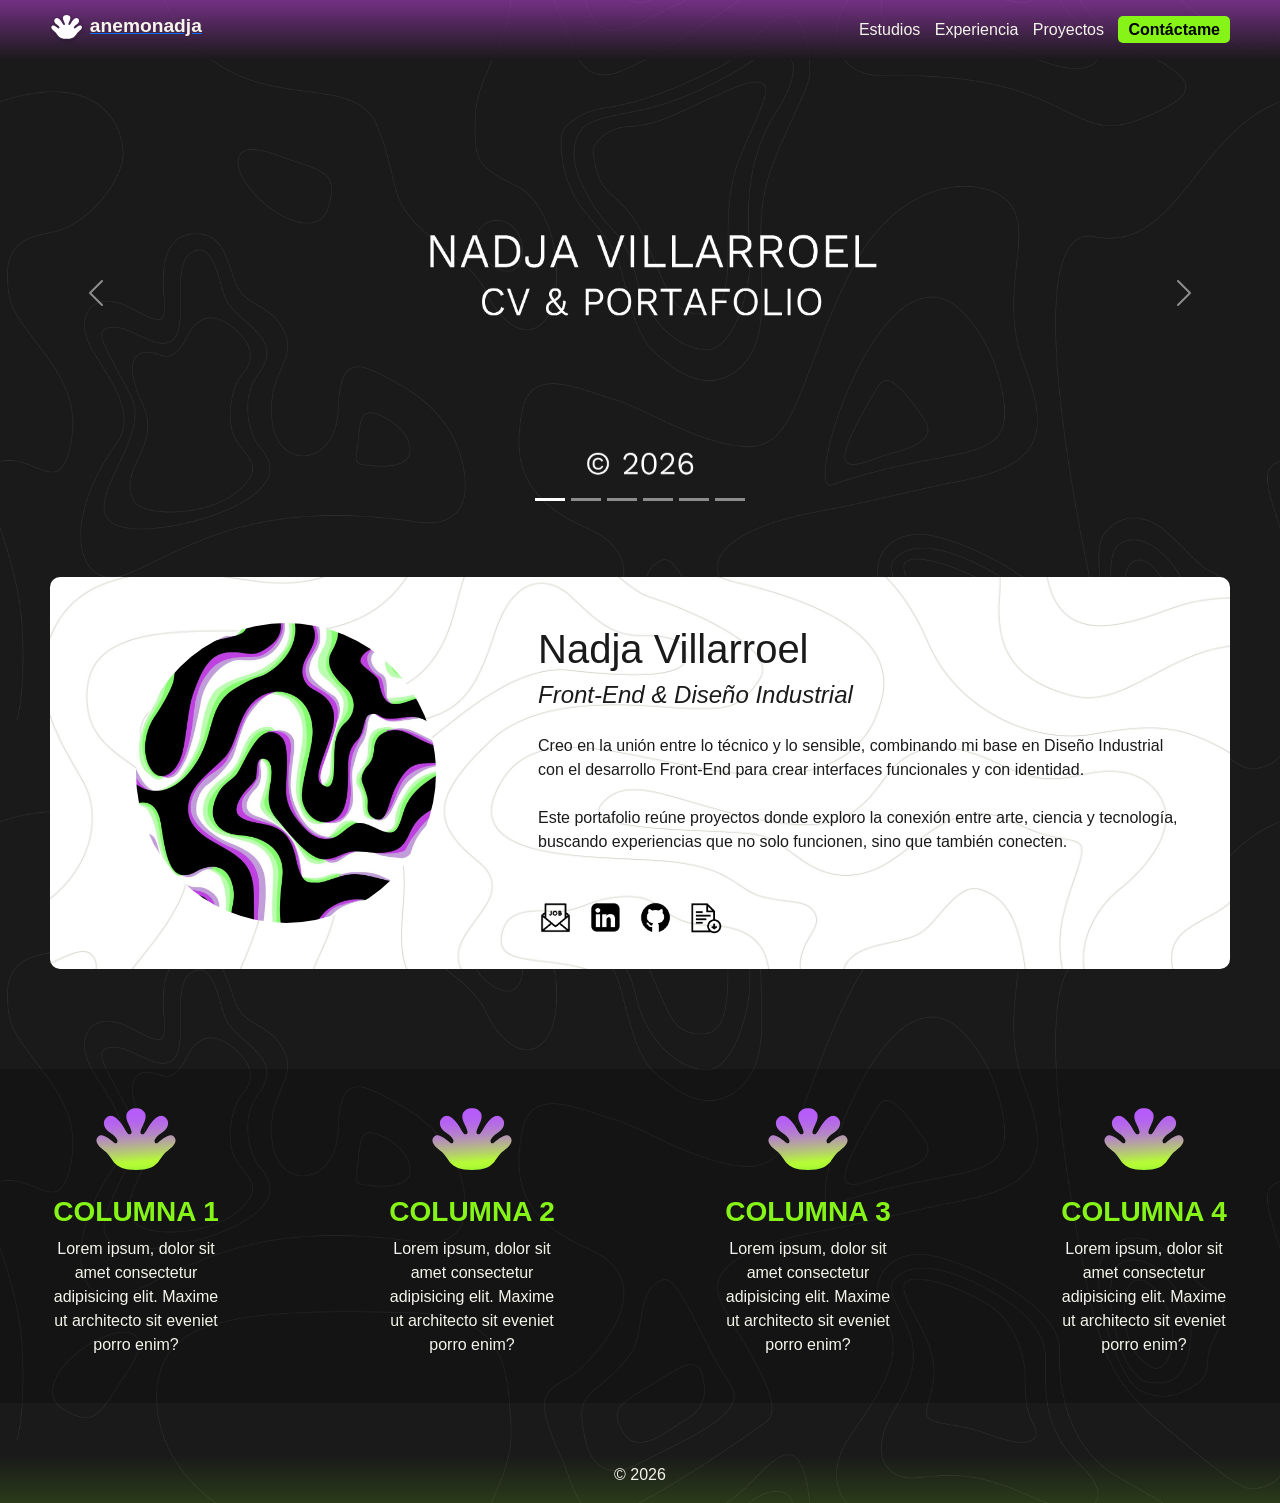
<file: index.html>
<!doctype html>
<html lang="es">
    <head>
        <meta charset="utf-8">
        <meta name="viewport" content="width=device-width, initial-scale=1">
        <link rel="icon" type="img" href="./assets/img/anemonadja-logo.svg">
        <link href="https://cdn.jsdelivr.net/npm/bootstrap@5.3.8/dist/css/bootstrap.min.css" rel="stylesheet" integrity="sha384-sRIl4kxILFvY47J16cr9ZwB07vP4J8+LH7qKQnuqkuIAvNWLzeN8tE5YBujZqJLB" crossorigin="anonymous">
        <link rel="stylesheet" href="./styles.css">
        <title>Portafolio anemonadja</title>
    </head>
    
    <body>
        <header>
            <nav class="navbar">
                <a href="./index.html">
                    <span class="navbar__logo">
                        <img class="logo__img" src="./assets/img/anemonadja-favicon.svg" alt="Logo anemonadja">
                        <h3 class="logo__name">anemonadja</h3>
                    </span>
                </a>
                
                <div class="navbar__links">
                    <a href="./menu/studies.html" class="links__txt">Estudios</a>
                    <a href="./menu/experience.html" class="links__txt">Experiencia</a>
                    <a href="./menu/projects.html" class="links__txt">Proyectos</a>
                    <a href="./menu/contactme.html" class="links__txt--btn">Contáctame</a>
                </div>
            </nav>
        </header>

        <!--Carrusel usando Bootstrap-->
        <article class="hero">
            <div id="carouselExampleIndicators" class="carousel slide">
                <div class="carousel-indicators">
                    <button type="button" data-bs-target="#carouselExampleIndicators" data-bs-slide-to="0" class="active" aria-current="true" aria-label="Slide 1"></button>
                    <button type="button" data-bs-target="#carouselExampleIndicators" data-bs-slide-to="1" aria-label="Slide 2"></button>
                    <button type="button" data-bs-target="#carouselExampleIndicators" data-bs-slide-to="2" aria-label="Slide 3"></button>
                    <button type="button" data-bs-target="#carouselExampleIndicators" data-bs-slide-to="3" aria-label="Slide 4"></button>
                    <button type="button" data-bs-target="#carouselExampleIndicators" data-bs-slide-to="4" aria-label="Slide 5"></button>
                    <button type="button" data-bs-target="#carouselExampleIndicators" data-bs-slide-to="5" aria-label="Slide 6"></button>
                </div>
                <div class="carousel-inner">
                    <div class="carousel-item active">
                    <img src="./assets/img/hero0_nv_png.png" class="d-block w-100" alt="Imagen portada que dice: 'Nadja Villarroel, Portafolio y CV 2026'">
                    </div>
                    <div class="carousel-item">
                    <img src="./assets/img/hero6_nv_png.png" class="d-block w-100" alt="Servicio: Maquetado Digital y código Front-End">
                    </div>
                    <div class="carousel-item">
                    <img src="./assets/img/hero5_nv_png.png" class="d-block w-100" alt="Servicio: Maquetado Físico y Fabricación">
                    </div>
                    <div class="carousel-item">
                    <img src="./assets/img/hero2_nv_png.png" class="d-block w-100" alt="Servicio: Conceptualización">
                    </div>
                    <div class="carousel-item">
                    <img src="./assets/img/hero3_nv_png.png" class="d-block w-100" alt="Servicio: Modelado e impresión 3D. Prototipado.">
                    </div>
                    <div class="carousel-item">
                    <img src="./assets/img/hero4_nv_png.png" class="d-block w-100" alt="Servicio: Creación de Contenido y Redes Sociales">
                    </div>
                </div>
                <button class="carousel-control-prev" type="button" data-bs-target="#carouselExampleIndicators" data-bs-slide="prev">
                    <span class="carousel-control-prev-icon" aria-hidden="true"></span>
                    <span class="visually-hidden">Anterior</span>
                </button>
                <button class="carousel-control-next" type="button" data-bs-target="#carouselExampleIndicators" data-bs-slide="next">
                    <span class="carousel-control-next-icon" aria-hidden="true"></span>
                    <span class="visually-hidden">Siguiente</span>
                </button>
            </div>
        </article>
        
        <main>
            <article class="main__container">
                <div class="container__img">
                    <img class="img__default" src="assets/img/avatar1_nv.jpg" alt="Imagen con motivos psicodélicos que combinan con la estética">
                    <!--<img class="img__default--hover" src="#" alt=""> Esto porque después quiero que al :hover, aparezca otra foto-->
                </div>
                <div class="container__txt">
                    <h1 class="container__txt--mgbtm">Nadja Villarroel</h1>
                    <h4>Front-End & Diseño Industrial</h4>
                    <p>Creo en la unión entre lo técnico y lo sensible, combinando mi base en Diseño Industrial con el desarrollo Front-End para crear interfaces funcionales y con identidad.
                        <br><br>Este portafolio reúne proyectos donde exploro la conexión entre arte, ciencia y tecnología, buscando experiencias que no solo funcionen, sino que también conecten.
                    </p>
                </div>
                <div class="container__icons">
                    <a href="/menú HTML/contactme.html"><img src="assets/img/icon_nv_emailme.png" alt="Ícono de enviar email"></a>
                    <a href="https://www.linkedin.com/in/nadjavillarroel/" target="_blank"><img src="assets/img/icon_nv_linkedin.png" alt="Ícono de linkedin"></a>
                    <a href="https://github.com/anemonadja" target="_blank"><img src="assets/img/icon_nv_github.png" alt="Ícono de github"></a>
                    <a href="/assets/doc/CV_Nadja.pdf" download="Nadja_Villarroel-"><img src="assets/img/icon_nv_cv.png" alt="Ícono de descargar curriculum"></a>
                </div>    
            </article>
        </main>

        <section class="section__features">
            <div class="features__feature">    
                <div class="feature__container">
                    <img src="assets/img/anemonadja-logo.svg" alt="Ícono anemonadja">
                    <h3>COLUMNA 1</h3>
                    <p>Lorem ipsum, dolor sit amet consectetur adipisicing elit. Maxime ut architecto sit eveniet porro enim?</p>
                </div>

                <div class="feature__container">
                    <img src="assets/img/anemonadja-logo.svg" alt="Ícono anemonadja">
                    <h3>COLUMNA 2</h3>
                    <p>Lorem ipsum, dolor sit amet consectetur adipisicing elit. Maxime ut architecto sit eveniet porro enim?</p>
                </div>

                <div class="feature__container">
                    <img src="assets/img/anemonadja-logo.svg" alt="Ícono anemonadja">
                    <h3>COLUMNA 3</h3>
                    <p>Lorem ipsum, dolor sit amet consectetur adipisicing elit. Maxime ut architecto sit eveniet porro enim?</p>
                </div>

                <div class="feature__container">
                    <img src="assets/img/anemonadja-logo.svg" alt="Ícono anemonadja">
                    <h3>COLUMNA 4</h3>
                    <p>Lorem ipsum, dolor sit amet consectetur adipisicing elit. Maxime ut architecto sit eveniet porro enim?</p>
                </div>
            </div>
        </section>

        <footer class="footer">
            <div class="footer__elements">
                <h6>© 2026</h6>
            </div>
        </footer>

    <script src="https://cdn.jsdelivr.net/npm/bootstrap@5.3.8/dist/js/bootstrap.bundle.min.js" integrity="sha384-FKyoEForCGlyvwx9Hj09JcYn3nv7wiPVlz7YYwJrWVcXK/BmnVDxM+D2scQbITxI" crossorigin="anonymous"></script>
    </body>
</html>
</file>
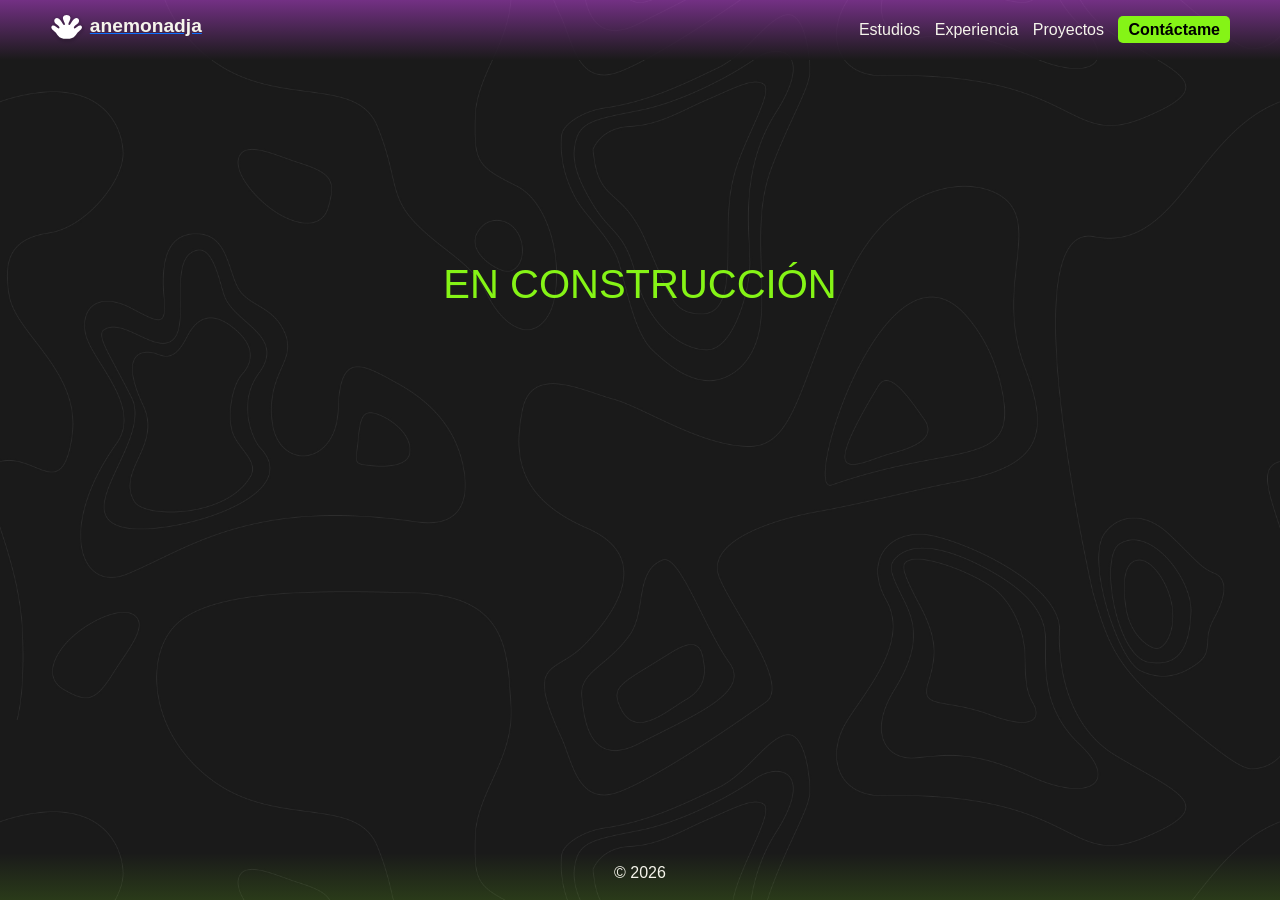
<file: menu/contactme.html>
<!doctype html>
<html lang="es">
    <head>
        <meta charset="utf-8">
        <meta name="viewport" content="width=device-width, initial-scale=1">
        <link rel="icon" type="img" href="../assets/img/anemonadja-logo.svg">
        <link href="https://cdn.jsdelivr.net/npm/bootstrap@5.3.8/dist/css/bootstrap.min.css" rel="stylesheet" integrity="sha384-sRIl4kxILFvY47J16cr9ZwB07vP4J8+LH7qKQnuqkuIAvNWLzeN8tE5YBujZqJLB" crossorigin="anonymous">
        <link rel="stylesheet" href="../styles.css">
        <title>Portafolio anemonadja</title>
    </head>
    
    <body>
        <header>
            <nav class="navbar">
                <a href="../index.html">
                    <span class="navbar__logo">
                        <img class="logo__img" src="../assets/img/anemonadja-favicon.svg" alt="Logo anemonadja">
                        <h3 class="logo__name">anemonadja</h3>
                    </span>
                </a>
                
                <div class="navbar__links">
                    <a href="studies.html" class="links__txt">Estudios</a>
                    <a href="experience.html" class="links__txt">Experiencia</a>
                    <a href="projects.html" class="links__txt">Proyectos</a>
                    <a href="contactme.html" class="links__txt--btn">Contáctame</a>
                </div>
            </nav>
        </header>

        <section>
            <h1 class="temporal">EN CONSTRUCCIÓN</h1>
        </section>
        
        <footer class="footer">
            <div class="footer__elements">
                <h6>© 2026</h6>
            </div>
        </footer>

    <script src="https://cdn.jsdelivr.net/npm/bootstrap@5.3.8/dist/js/bootstrap.bundle.min.js" integrity="sha384-FKyoEForCGlyvwx9Hj09JcYn3nv7wiPVlz7YYwJrWVcXK/BmnVDxM+D2scQbITxI" crossorigin="anonymous"></script>
    </body>
</html>
</file>
<file: styles.css>
* {
    box-sizing: border-box;
    margin: 0;
    padding: 0;
}

html {
    min-height: 100%;
    position: relative;
}
body {
    margin: 0;
    font-family: Helvetica, sans-serif;
    background-image: url(assets/img/fondo_nv_tiled1.jpg);
    background-repeat: repeat;
    background-size: contain;
}

header {
    position: sticky;
    top: 0;
    z-index: 100;
}

.navbar {
    width: 100%;
    display: flex;
    justify-content: space-between;
    padding: 10px 50px;
    background: linear-gradient(rgba(191, 67, 222, 0.54), rgba(26, 26, 26, 0.912));
    /*color: rgb(131, 7, 240 );   color alternativo, aún no decido*/
}

.navbar__logo {
    display: flex;
    align-items: center;
    gap: 5px;
}

.logo__img {
    height: 35px;
    margin-bottom: 5px;
}

.logo__name {
    font-weight: bold;
    font-size: 1.2rem;
    color: #f5f4eb;
    text-decoration: none;
}


.links__txt {
    text-decoration: none;
    color: #f5f4eb;
    transition: color 0.5s;
    padding-right: 10px;
    
}

.links__txt:hover {
    color: #85f416;
    font-weight: bold;
}

.links__txt--btn {
    text-decoration: none;
    background-color: #85f416;
    color: rgb(0, 0, 0);
    padding: 5px 10px;
    border-radius: 5px;
    font-weight: bold;
}

.links__txt--btn:hover {
    background-color: rgb(191, 67, 222);
    color: white;
}


.main__container {
    display: grid;
    grid-template: 70% 30% / 40% 60%;
    margin: 90px 150px;
    background-image: url(assets/img/fondo_nv_nottiled3.jpg);
    background-repeat: no-repeat;
    background-size: cover;
    border-radius: 10px;
    height: auto;
}
.container__img {
    grid-area: 1/1/3/2;
    display: flex;
    justify-content: center;
    align-items: center;
    padding: 1.5em 1.5em;
    object-fit: cover;
}
.img__default {
    max-width: 350px;
    height: auto;
    display: block;
    border-radius: 50%;
}
.container__txt {
    grid-area: 1/2/2/3;
    color: #1a1a1a;
    justify-content: flex-start;
    align-items: flex-start;
    text-align: left;
    padding: 5em 5em 5em 0;
}
.container__txt h4 {
    font-style: italic;
    margin-bottom: 0.5em;
}
.container__icons {
    grid-area: 2/2/3/3;
    gap: 15px;
    display: flex;
    align-items: center;
}
.container__icons img {
    width: 35px;
    height: 35px;
    object-fit: contain;
}

.section__features {
    margin: 100px 0;
    width: 100%;
    height: auto;
}
.features__feature {
    display: grid;
    grid-template-columns: repeat(auto-fit, minmax(200px, 1fr));
    gap: 4em;
    padding: 30px 0;
    background-color: rgba(0, 0, 0, 0.218);
}
.feature__container {
    display: flex;
    flex-direction: column;
    align-items: center;
    text-align: center;
    justify-content: center;
}

.features__feature img {
    width: 80px;
    height: auto;
    padding-bottom: 1em;
}
.features__feature h3 {
    display: block;
    align-self: center;
    font-weight: bolder;
    color: rgb(133, 244, 22);
    text-align: center;
}
.features__feature p {
    display: block;
    align-self: center;
    color: #f5f4eb;
    max-width: 180px;
    text-align: center;
}

.footer {
    position: absolute;
    bottom: 0;
    width: 100%;
    text-align: center;
    background: linear-gradient(rgba(26, 26, 26, 0), rgba(133, 244, 22, 0.148));
}
.footer__elements {
    padding: 10px 20px 10px 20px;
    color: #f5f4eb;
    align-self: center;
}

.temporal {
    display: flex;
    justify-content: center;
    padding-top: 200px;
    color: #85f416;
}

/*----------DIVISIÓN PARA ENCONTRAR LOS MEDIA QUERIES----------*/
/*tablet*/
@media screen and (min-width: 768px) and (max-width: 1350px) {
.main__container {
    margin: 50px 50px;
}
.container__img {
    padding: 2em 2em;
}
.img__default {
    max-width: 300px;
}
.container__txt {
    padding: 3em 3em 3em 1em;
}
.container__txt h4 {
    margin-bottom: 1em;
}
.container__icons {
    padding: 1em 0 0 1em;
}

.features__feature {
    display: grid;
    flex-direction: column;
    justify-content: center;
    gap: 4em;
    padding: 30px 0;
    background-color: rgba(0, 0, 0, 0.218);
}
.feature__container {
    display: flex;
    flex-direction: column;
    justify-content: center;
}

.features__feature img {
    display: block;
    align-self: center;
}
.features__feature h3 {
    display: block;
    align-self: center;
    font-weight: bolder;
    color: rgb(133, 244, 22);
    text-align: center;
}
.features__feature p {
    display: block;
    align-self: center;
    color: #f5f4eb;
    max-width: 180px;
    text-align: center;
}




}

/*smartphone A*/
@media screen and (min-width: 500px) and (max-width: 890px) {
    .main__container {
    display: grid;
    grid-template-columns: 1fr;
    grid-template-rows: auto;
    margin: 50px 70px;
    height: auto;
}

.container__img {
    grid-column: 1;
    grid-row: 1;
    padding: 2em 0 0 0;
}
.img__default {
    max-width: 250px;
}

.container__txt {
    grid-column: 1;
    grid-row: 2;
    justify-content: flex-start;
    align-items: flex-start;
    text-align: left;
    padding: 2em 3em 0 4em;
}

.container__icons {
    grid-column: 1;
    grid-row: 3;
    display: flex;
    justify-content: center;
    align-items: center;
    padding: 1.5em 0;
}
}

/*smartphone B*/
@media screen and (max-width: 499px) {
    .main__container {
    display: grid;
    grid-template-columns: 1fr;
    grid-template-rows: auto;
    margin: 30px 40px;
    height: auto;
}

.container__img {
    grid-column: 1;
    grid-row: 1;
    padding: 2em 0 0 0;
}
.img__default {
    max-width: 150px;
}

.container__txt {
    grid-column: 1;
    grid-row: 2;
    justify-content: flex-start;
    align-items: flex-start;
    text-align: left;
    padding: 2em 2em 0 2em;
}

.container__icons {
    grid-column: 1;
    grid-row: 3;
    display: flex;
    justify-content: center;
    align-items: center;
    padding: 0.5em 0 1em 0;
}

}
</file>
